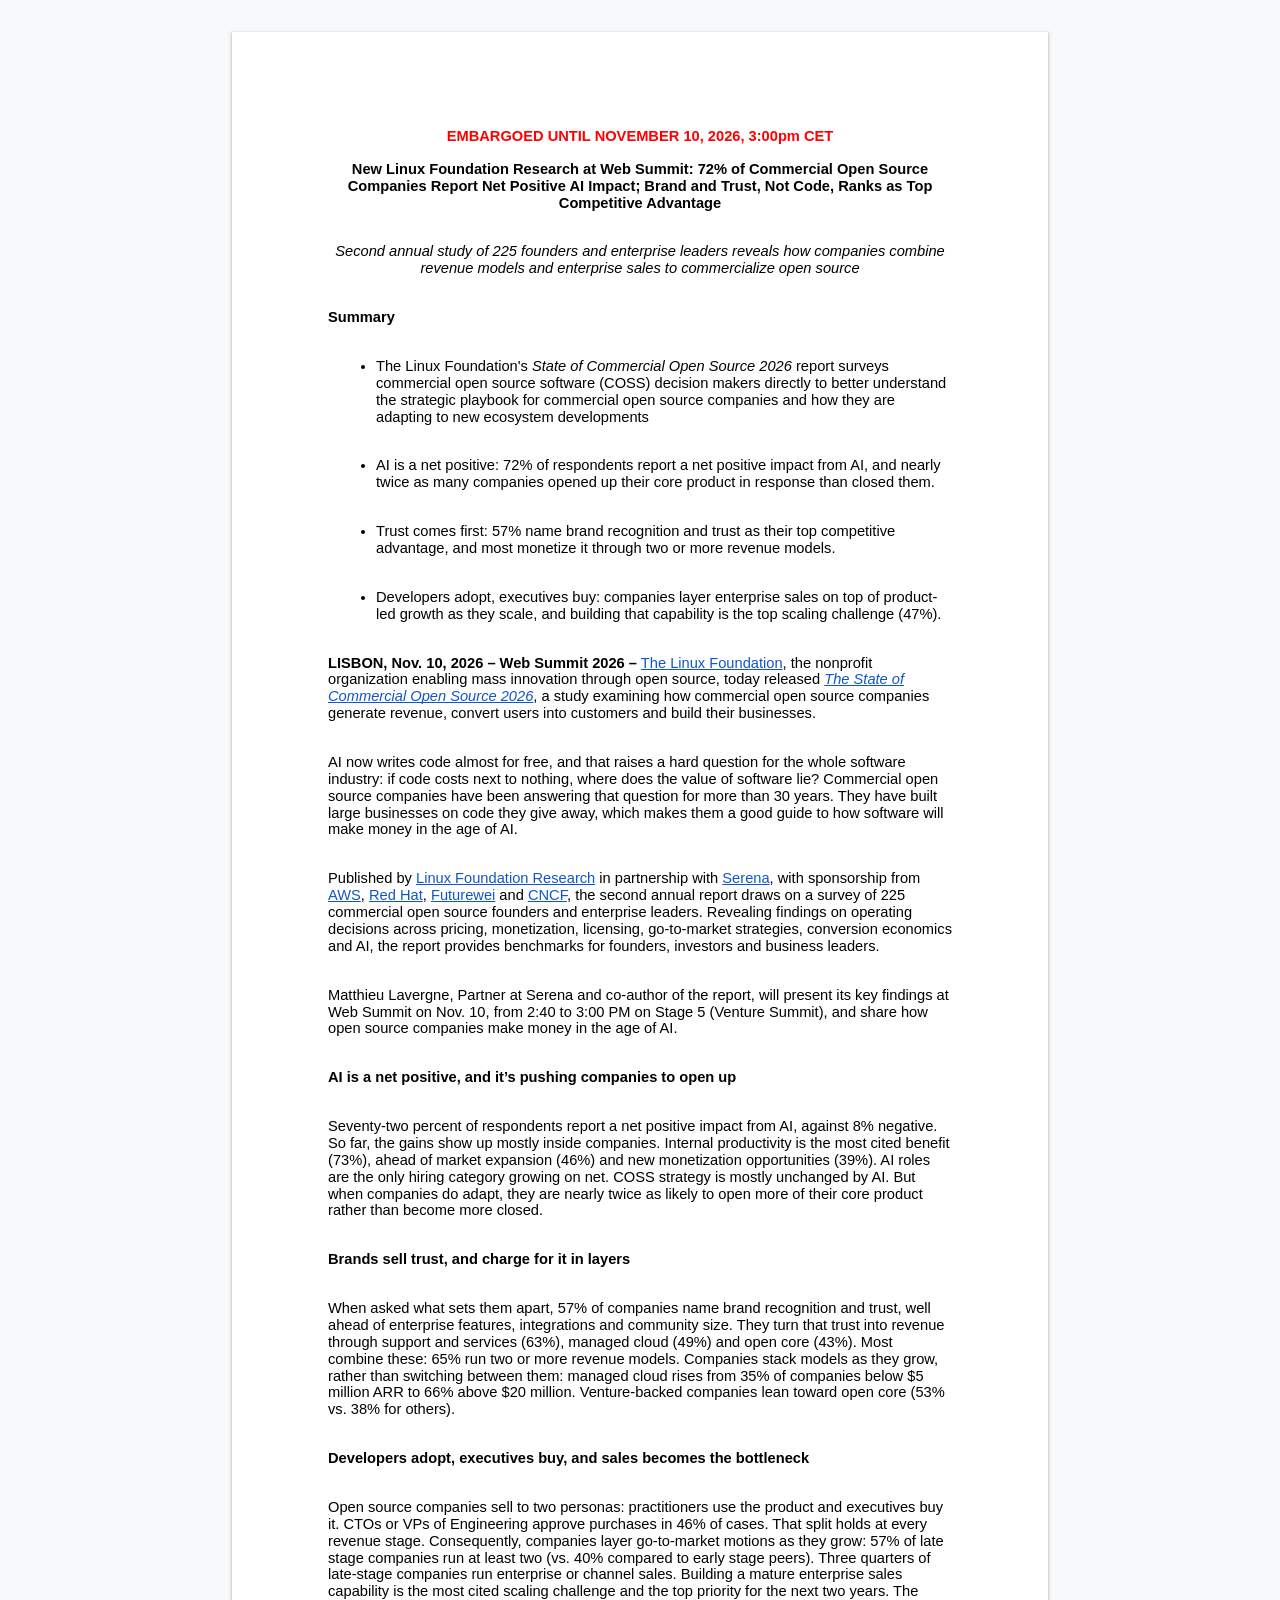
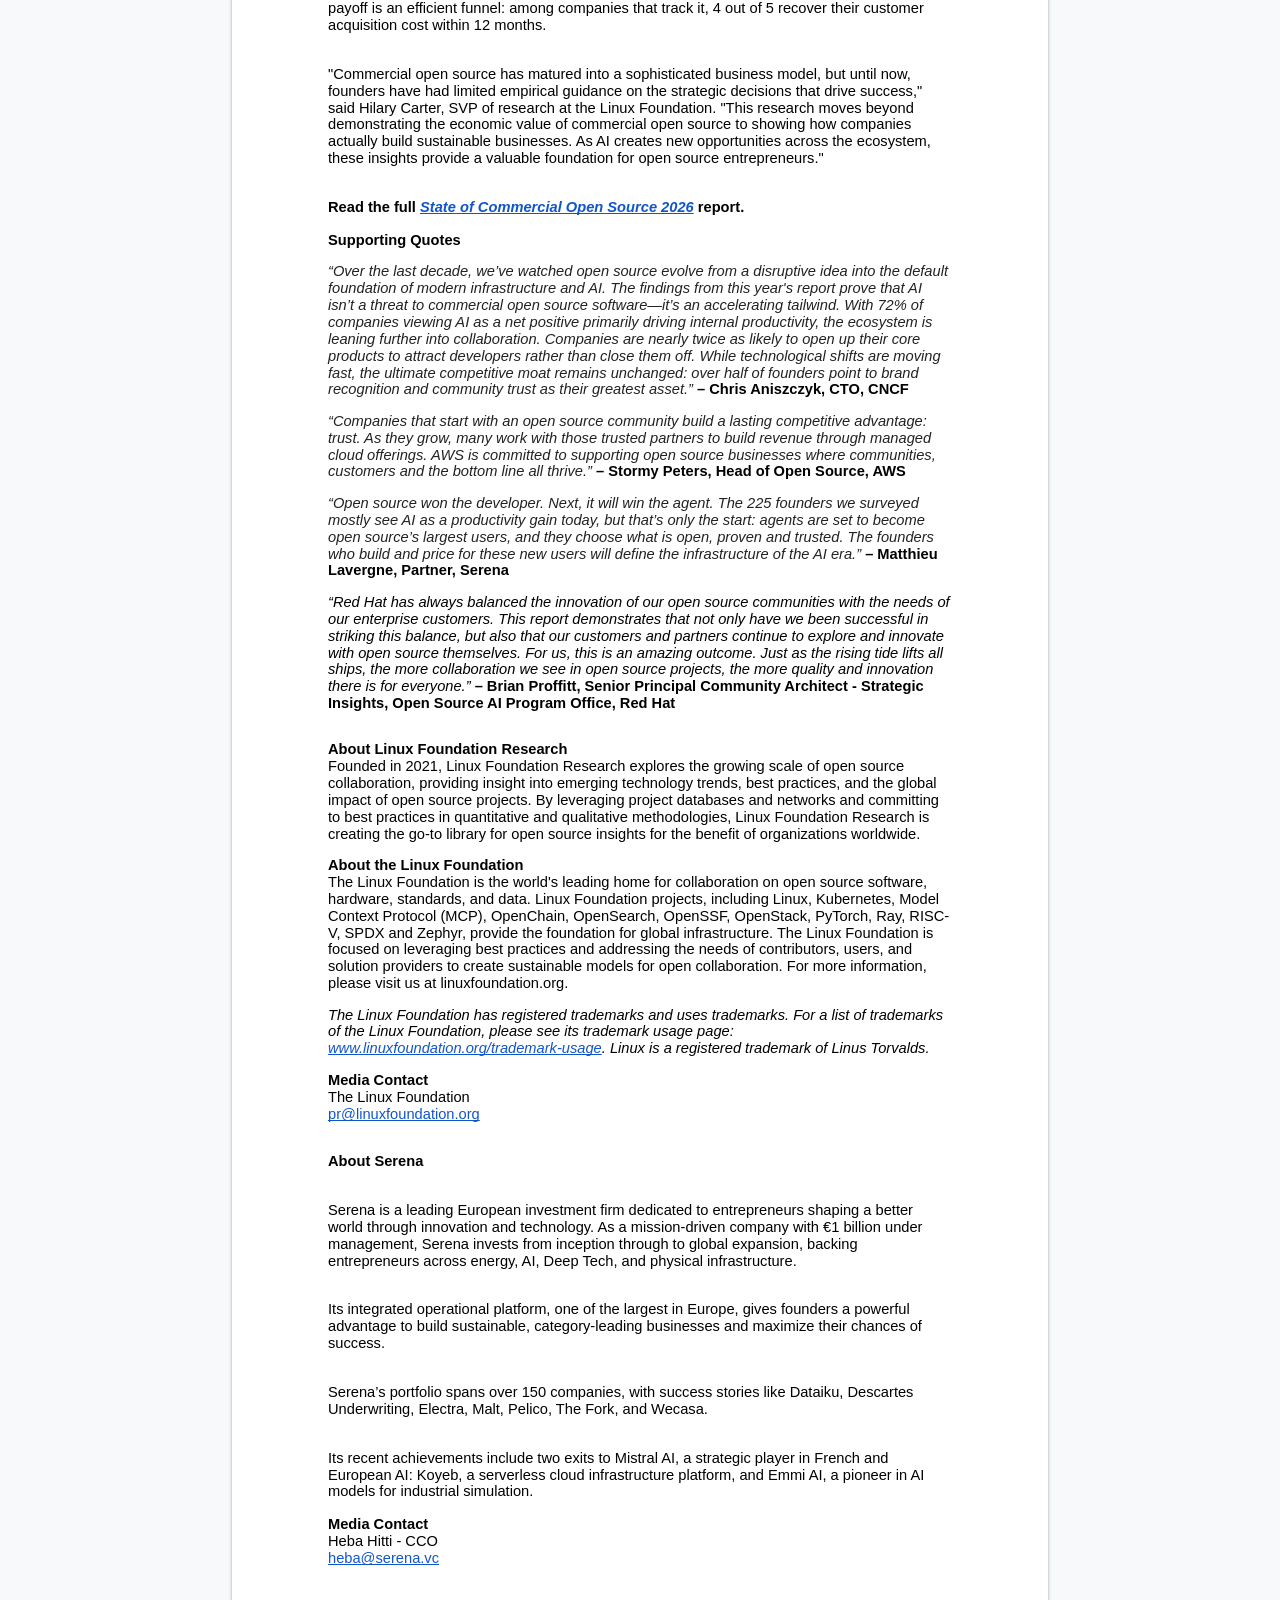
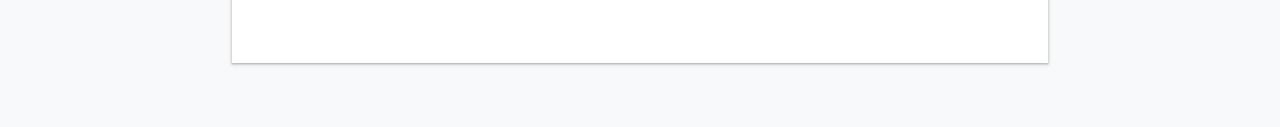
<file: press-release-state-of-coss-2026.html>
<!doctype html>
<html lang="en">
<head>
  <meta charset="utf-8" />
  <meta name="viewport" content="width=device-width, initial-scale=1" />
  <title>Press Release — The State of Commercial Open Source 2026</title>
  <!-- Unlisted page: not linked from the site, not in sitemap.xml, not indexed -->
  <meta name="robots" content="noindex, nofollow, noarchive" />
  <meta name="googlebot" content="noindex, nofollow, noarchive" />
  <meta name="referrer" content="no-referrer" />
  <style>
    :root {
      --canvas: #f8f9fa;
      --paper: #ffffff;
      --text: #000000;
      --quote: #222222;
      --link: #1155cc;
      --embargo: #ff0000;
      --shadow: 0 1px 3px 1px rgba(60,64,67,.15), 0 1px 2px rgba(60,64,67,.3);
    }
    * { box-sizing: border-box; }
    html, body { margin: 0; background: var(--canvas); }
    body {
      color: var(--text);
      font-family: Arial, Helvetica, sans-serif;
      font-size: 11pt;
      line-height: 1.15;
      padding: 32px 16px 64px;
    }
    .page {
      max-width: 816px;            /* US Letter width at 96dpi, like Google Docs */
      margin: 0 auto;
      background: var(--paper);
      box-shadow: var(--shadow);
      padding: 96px;               /* 1in margins */
    }
    p { margin: 0; padding: 12pt 0; }
    p.tight { padding: 0; }
    p.gap { padding: 0; height: 11pt; }
    .center { text-align: center; }
    .embargo { color: var(--embargo); font-weight: 700; padding-top: 0; }
    h1 { font-size: 11pt; font-weight: 700; margin: 0; padding: 0 0 12pt; text-align: center; }
    .subhead { font-style: italic; }
    h2 { font-size: 11pt; font-weight: 700; margin: 0; padding: 12pt 0; }
    h2.tight { padding: 0; }
    ul { margin: 0; padding: 0; }
    ul li { margin-left: 36pt; padding: 12pt 0 12pt 0; list-style: disc; }
    a { color: var(--link); text-decoration: underline; text-decoration-skip-ink: none; }
    b, strong { font-weight: 700; }
    .q { color: var(--quote); font-style: italic; }
    @media (max-width: 700px) {
      body { padding: 0; }
      .page { box-shadow: none; padding: 32px 16px; }
      ul li { margin-left: 20pt; }
    }
    @media print {
      body { background: #fff; padding: 0; }
      .page { box-shadow: none; padding: 0; max-width: none; }
    }
  </style>
</head>
<body>
  <main class="page">
    <p class="center embargo">EMBARGOED UNTIL NOVEMBER 10, 2026, 3:00pm CET</p>

    <h1>New Linux Foundation Research at Web Summit: 72% of Commercial Open Source Companies Report Net Positive AI Impact; Brand and Trust, Not Code, Ranks as Top Competitive Advantage</h1>

    <p class="center subhead">Second annual study of 225 founders and enterprise leaders reveals how companies combine revenue models and enterprise sales to commercialize open source</p>

    <h2>Summary</h2>
    <ul>
      <li>The Linux Foundation's <i>State of Commercial Open Source 2026</i> report surveys commercial open source software (COSS) decision makers directly to better understand the strategic playbook for commercial open source companies and how they are adapting to new ecosystem developments</li>
      <li>AI is a net positive: 72% of respondents report a net positive impact from AI, and nearly twice as many companies opened up their core product in response than closed them.</li>
      <li>Trust comes first: 57% name brand recognition and trust as their top competitive advantage, and most monetize it through two or more revenue models.</li>
      <li>Developers adopt, executives buy: companies layer enterprise sales on top of product-led growth as they scale, and building that capability is the top scaling challenge (47%).</li>
    </ul>

    <p><b>LISBON, Nov. 10, 2026 – Web Summit 2026 –</b> <a href="https://www.linuxfoundation.org/">The Linux Foundation</a>, the nonprofit organization enabling mass innovation through open source, today released <a href="https://www.linuxfoundation.org/research/2026-state-of-commercial-open-source"><i>The State of Commercial Open Source 2026</i></a>, a study examining how commercial open source companies generate revenue, convert users into customers and build their businesses.</p>

    <p>AI now writes code almost for free, and that raises a hard question for the whole software industry: if code costs next to nothing, where does the value of software lie? Commercial open source companies have been answering that question for more than 30 years. They have built large businesses on code they give away, which makes them a good guide to how software will make money in the age of AI.</p>

    <p>Published by <a href="https://www.linuxfoundation.org/research">Linux Foundation Research</a> in partnership with <a href="https://www.linkedin.com/company/serenavc/">Serena</a>, with sponsorship from <a href="https://aws.amazon.com/">AWS</a>, <a href="https://www.redhat.com/en">Red Hat</a>, <a href="https://www.futurewei.com/">Futurewei</a> and <a href="https://www.cncf.io/">CNCF</a>, the second annual report draws on a survey of 225 commercial open source founders and enterprise leaders. Revealing findings on operating decisions across pricing, monetization, licensing, go-to-market strategies, conversion economics and AI, the report provides benchmarks for founders, investors and business leaders.</p>

    <p>Matthieu Lavergne, Partner at Serena and co-author of the report, will present its key findings at Web Summit on Nov. 10, from 2:40 to 3:00 PM on Stage 5 (Venture Summit), and share how open source companies make money in the age of AI.</p>

    <h2>AI is a net positive, and it’s pushing companies to open up</h2>
    <p>Seventy-two percent of respondents report a net positive impact from AI, against 8% negative. So far, the gains show up mostly inside companies. Internal productivity is the most cited benefit (73%), ahead of market expansion (46%) and new monetization opportunities (39%). AI roles are the only hiring category growing on net. COSS strategy is mostly unchanged by AI. But when companies do adapt, they are nearly twice as likely to open more of their core product rather than become more closed.</p>

    <h2>Brands sell trust, and charge for it in layers</h2>
    <p>When asked what sets them apart, 57% of companies name brand recognition and trust, well ahead of enterprise features, integrations and community size. They turn that trust into revenue through support and services (63%), managed cloud (49%) and open core (43%). Most combine these: 65% run two or more revenue models. Companies stack models as they grow, rather than switching between them: managed cloud rises from 35% of companies below $5 million ARR to 66% above $20 million. Venture-backed companies lean toward open core (53% vs. 38% for others).</p>

    <h2>Developers adopt, executives buy, and sales becomes the bottleneck</h2>
    <p>Open source companies sell to two personas: practitioners use the product and executives buy it. CTOs or VPs of Engineering approve purchases in 46% of cases. That split holds at every revenue stage. Consequently, companies layer go-to-market motions as they grow: 57% of late stage companies run at least two (vs. 40% compared to early stage peers). Three quarters of late-stage companies run enterprise or channel sales. Building a mature enterprise sales capability is the most cited scaling challenge and the top priority for the next two years. The payoff is an efficient funnel: among companies that track it, 4 out of 5 recover their customer acquisition cost within 12 months.</p>

    <p>"Commercial open source has matured into a sophisticated business model, but until now, founders have had limited empirical guidance on the strategic decisions that drive success," said Hilary Carter, SVP of research at the Linux Foundation. "This research moves beyond demonstrating the economic value of commercial open source to showing how companies actually build sustainable businesses. As AI creates new opportunities across the ecosystem, these insights provide a valuable foundation for open source entrepreneurs."</p>

    <p><b>Read the full <a href="https://acrobat.adobe.com/id/urn:aaid:sc:US:facbf48d-df18-44ed-9a9c-b63ffa1ec286"><i>State of Commercial Open Source 2026</i></a> report.</b></p>

    <h2 class="tight">Supporting Quotes</h2>
    <p class="gap"></p>

    <p class="tight"><span class="q">“Over the last decade, we’ve watched open source evolve from a disruptive idea into the default foundation of modern infrastructure and AI. The findings from this year's report prove that AI isn’t a threat to commercial open source software—it’s an accelerating tailwind. With 72% of companies viewing AI as a net positive primarily driving internal productivity, the ecosystem is leaning further into collaboration. Companies are nearly twice as likely to open up their core products to attract developers rather than close them off. While technological shifts are moving fast, the ultimate competitive moat remains unchanged: over half of founders point to brand recognition and community trust as their greatest asset.”</span> <b>– Chris Aniszczyk, CTO, CNCF</b></p>
    <p class="gap"></p>

    <p class="tight"><span class="q">“Companies that start with an open source community build a lasting competitive advantage: trust. As they grow, many work with those trusted partners to build revenue through managed cloud offerings. AWS is committed to supporting open source businesses where communities, customers and the bottom line all thrive.”</span> <b>– Stormy Peters, Head of Open Source, AWS</b></p>
    <p class="gap"></p>

    <p class="tight"><span class="q">“Open source won the developer. Next, it will win the agent. The 225 founders we surveyed mostly see AI as a productivity gain today, but that’s only the start: agents are set to become open source’s largest users, and they choose what is open, proven and trusted. The founders who build and price for these new users will define the infrastructure of the AI era.”</span> <b>– Matthieu Lavergne, Partner, Serena</b></p>
    <p class="gap"></p>

    <p class="tight"><i>“Red Hat has always balanced the innovation of our open source communities with the needs of our enterprise customers. This report demonstrates that not only have we been successful in striking this balance, but also that our customers and partners continue to explore and innovate with open source themselves. For us, this is an amazing outcome. Just as the rising tide lifts all ships, the more collaboration we see in open source projects, the more quality and innovation there is for everyone.”</i> <b>– Brian Proffitt, Senior Principal Community Architect - Strategic Insights, Open Source AI Program Office, Red Hat</b></p>
    <p class="gap"></p>
    <p class="gap"></p>

    <h2 class="tight">About Linux Foundation Research</h2>
    <p class="tight">Founded in 2021, Linux Foundation Research explores the growing scale of open source collaboration, providing insight into emerging technology trends, best practices, and the global impact of open source projects. By leveraging project databases and networks and committing to best practices in quantitative and qualitative methodologies, Linux Foundation Research is creating the go-to library for open source insights for the benefit of organizations worldwide.</p>
    <p class="gap"></p>

    <h2 class="tight">About the Linux Foundation</h2>
    <p class="tight">The Linux Foundation is the world's leading home for collaboration on open source software, hardware, standards, and data. Linux Foundation projects, including Linux, Kubernetes, Model Context Protocol (MCP), OpenChain, OpenSearch, OpenSSF, OpenStack, PyTorch, Ray, RISC-V, SPDX and Zephyr, provide the foundation for global infrastructure. The Linux Foundation is focused on leveraging best practices and addressing the needs of contributors, users, and solution providers to create sustainable models for open collaboration. For more information, please visit us at linuxfoundation.org.</p>
    <p class="gap"></p>

    <p class="tight"><i>The Linux Foundation has registered trademarks and uses trademarks. For a list of trademarks of the Linux Foundation, please see its trademark usage page: <a href="http://www.linuxfoundation.org/trademark-usage">www.linuxfoundation.org/trademark-usage</a>. Linux is a registered trademark of Linus Torvalds.</i></p>
    <p class="gap"></p>

    <h2 class="tight">Media Contact</h2>
    <p class="tight">The Linux Foundation</p>
    <p class="tight"><a href="mailto:pr@linuxfoundation.org">pr@linuxfoundation.org</a></p>
    <p class="gap"></p>

    <h2>About Serena</h2>
    <p>Serena is a leading European investment firm dedicated to entrepreneurs shaping a better world through innovation and technology. As a mission-driven company with €1 billion under management, Serena invests from inception through to global expansion, backing entrepreneurs across energy, AI, Deep Tech, and physical infrastructure.</p>
    <p>Its integrated operational platform, one of the largest in Europe, gives founders a powerful advantage to build sustainable, category-leading businesses and maximize their chances of success.</p>
    <p>Serena’s portfolio spans over 150 companies, with success stories like Dataiku, Descartes Underwriting, Electra, Malt, Pelico, The Fork, and Wecasa.</p>
    <p>Its recent achievements include two exits to Mistral AI, a strategic player in French and European AI: Koyeb, a serverless cloud infrastructure platform, and Emmi AI, a pioneer in AI models for industrial simulation.</p>

    <h2 class="tight">Media Contact</h2>
    <p class="tight">Heba Hitti - CCO</p>
    <p class="tight"><a href="mailto:heba@serena.vc">heba@serena.vc</a></p>
  </main>
</body>
</html>
</file>
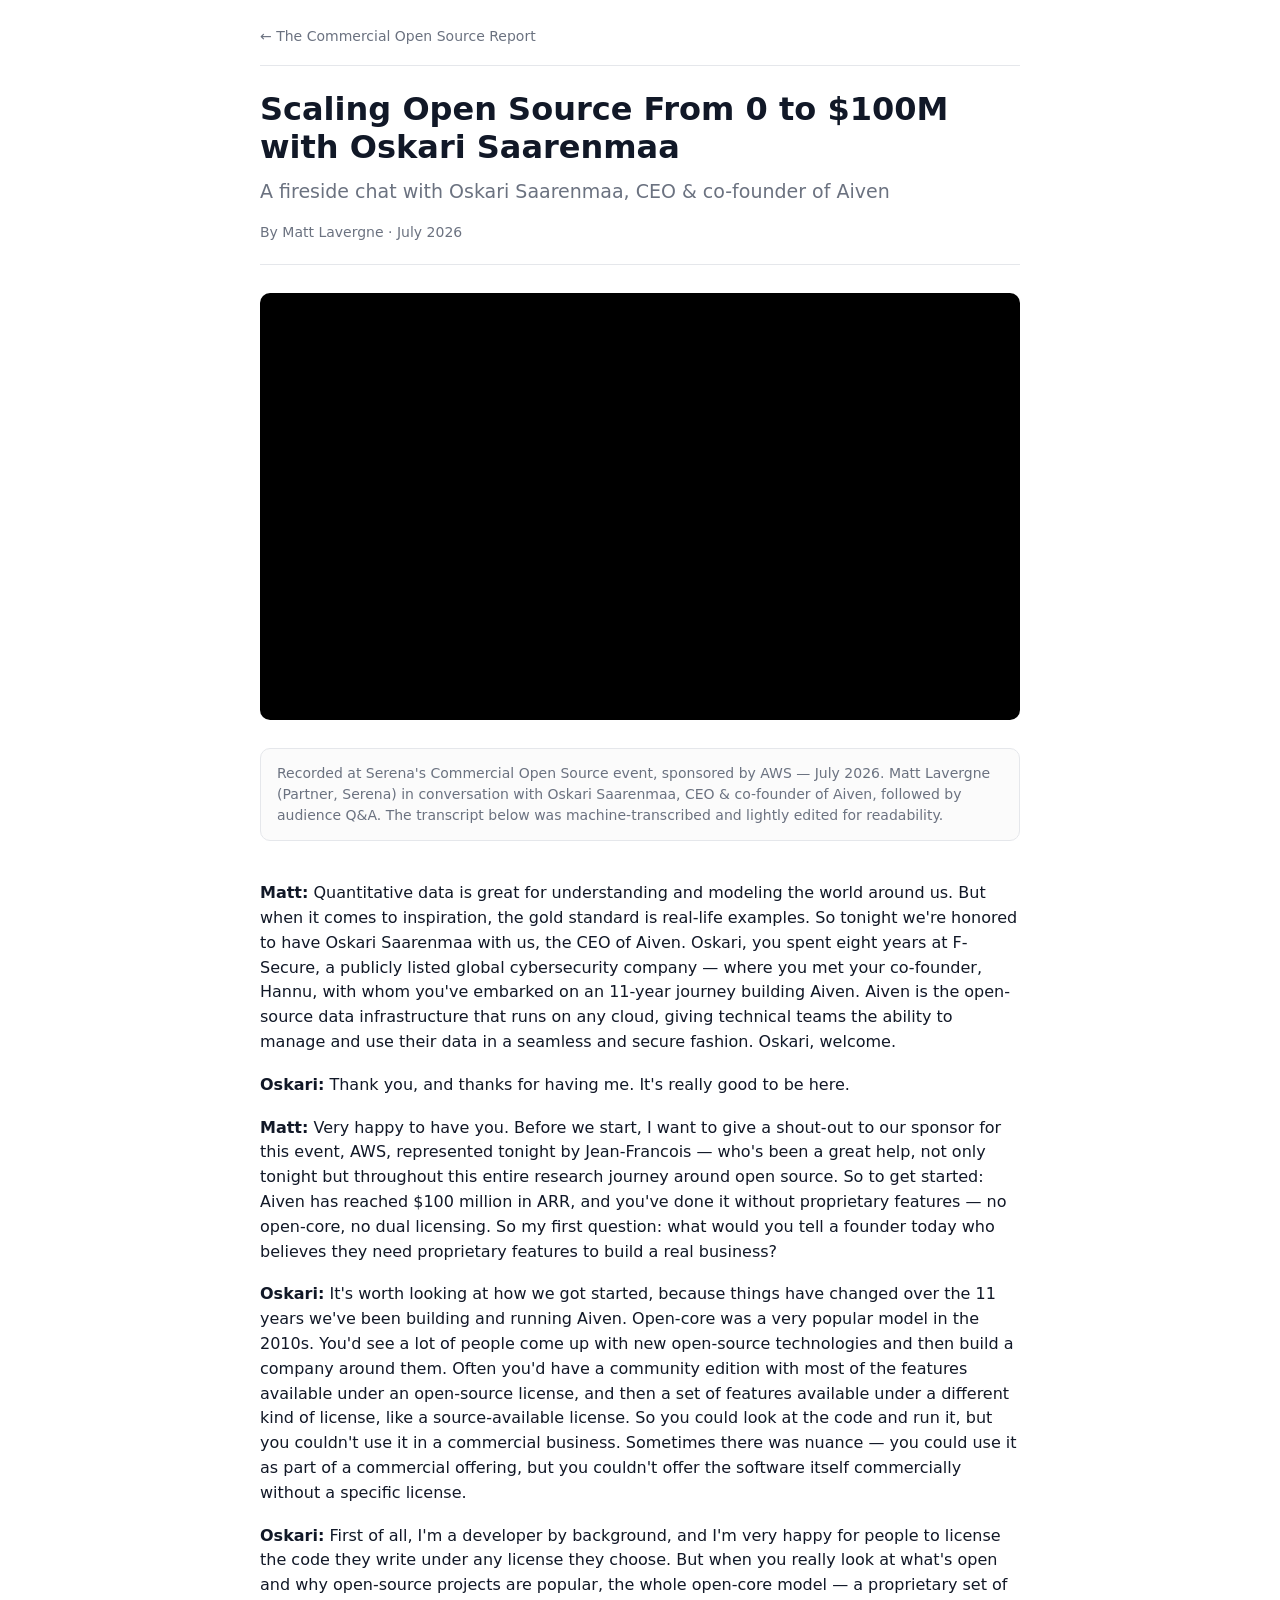
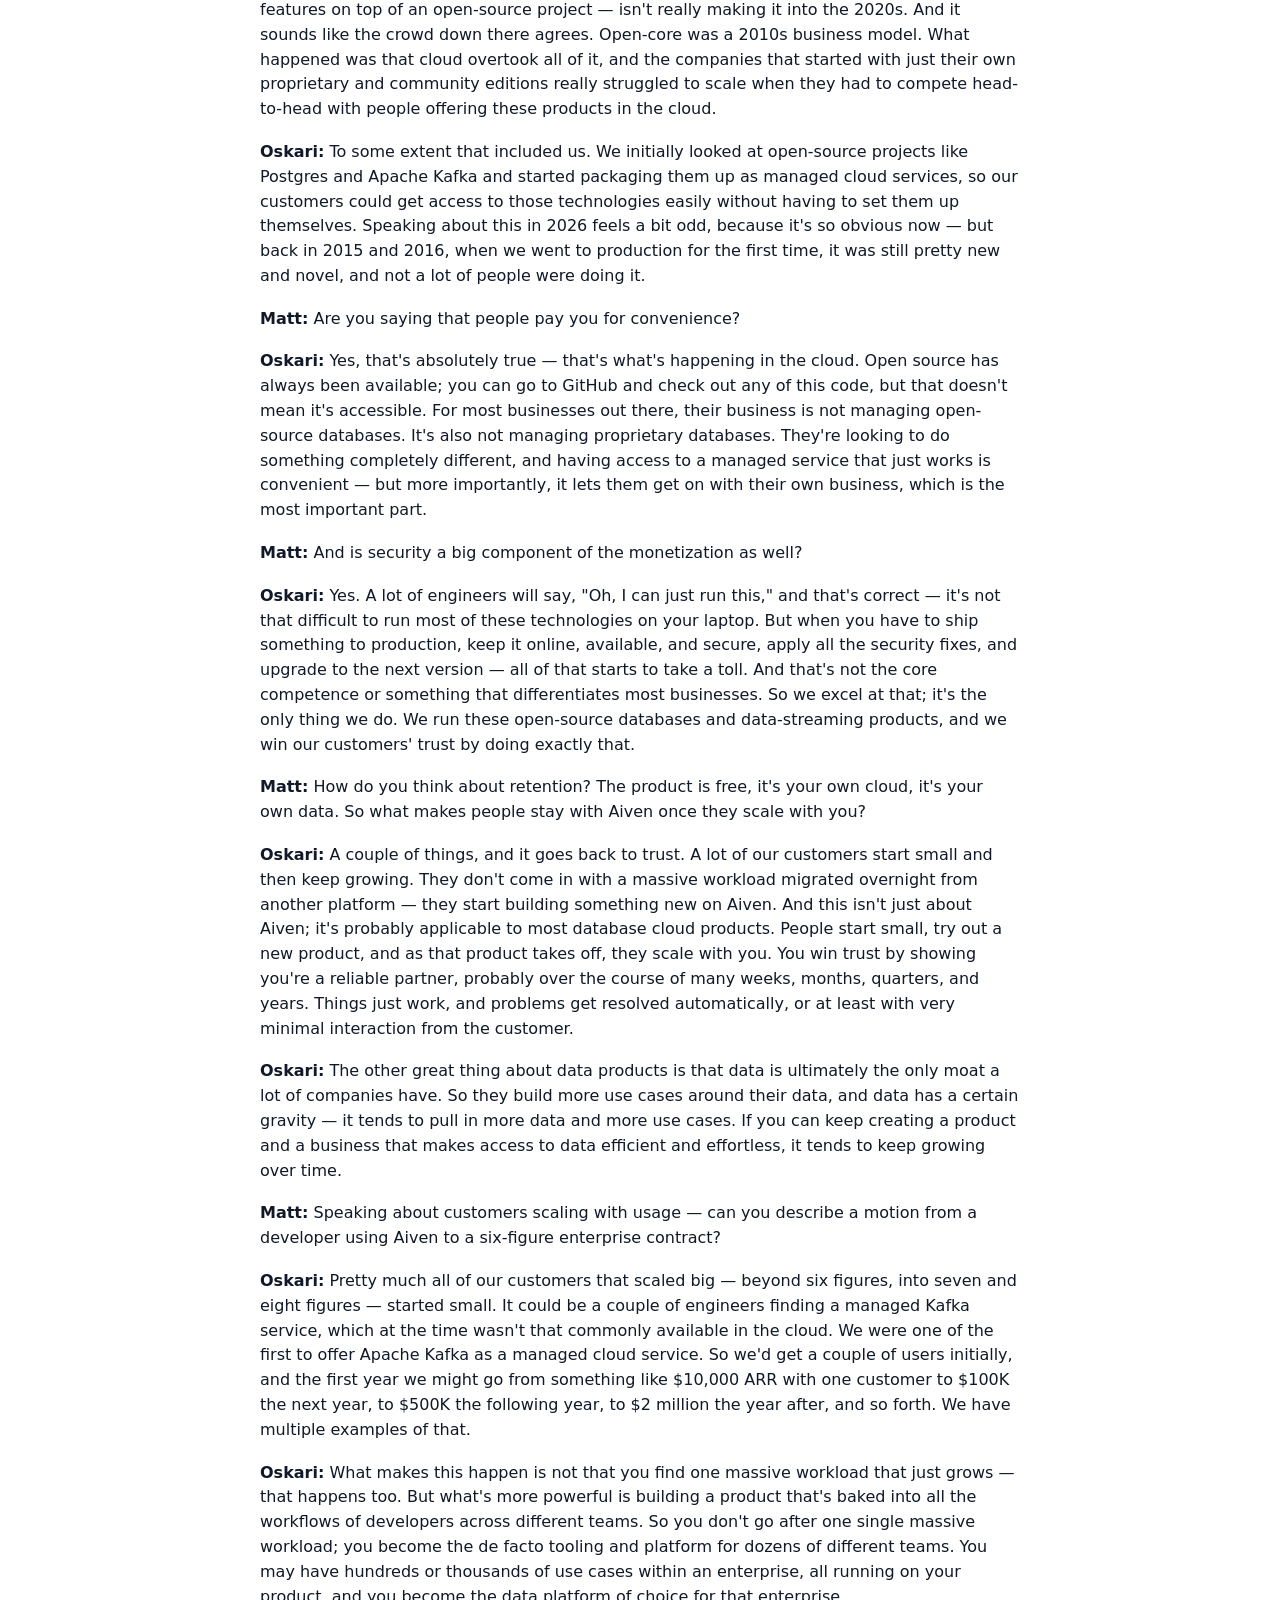
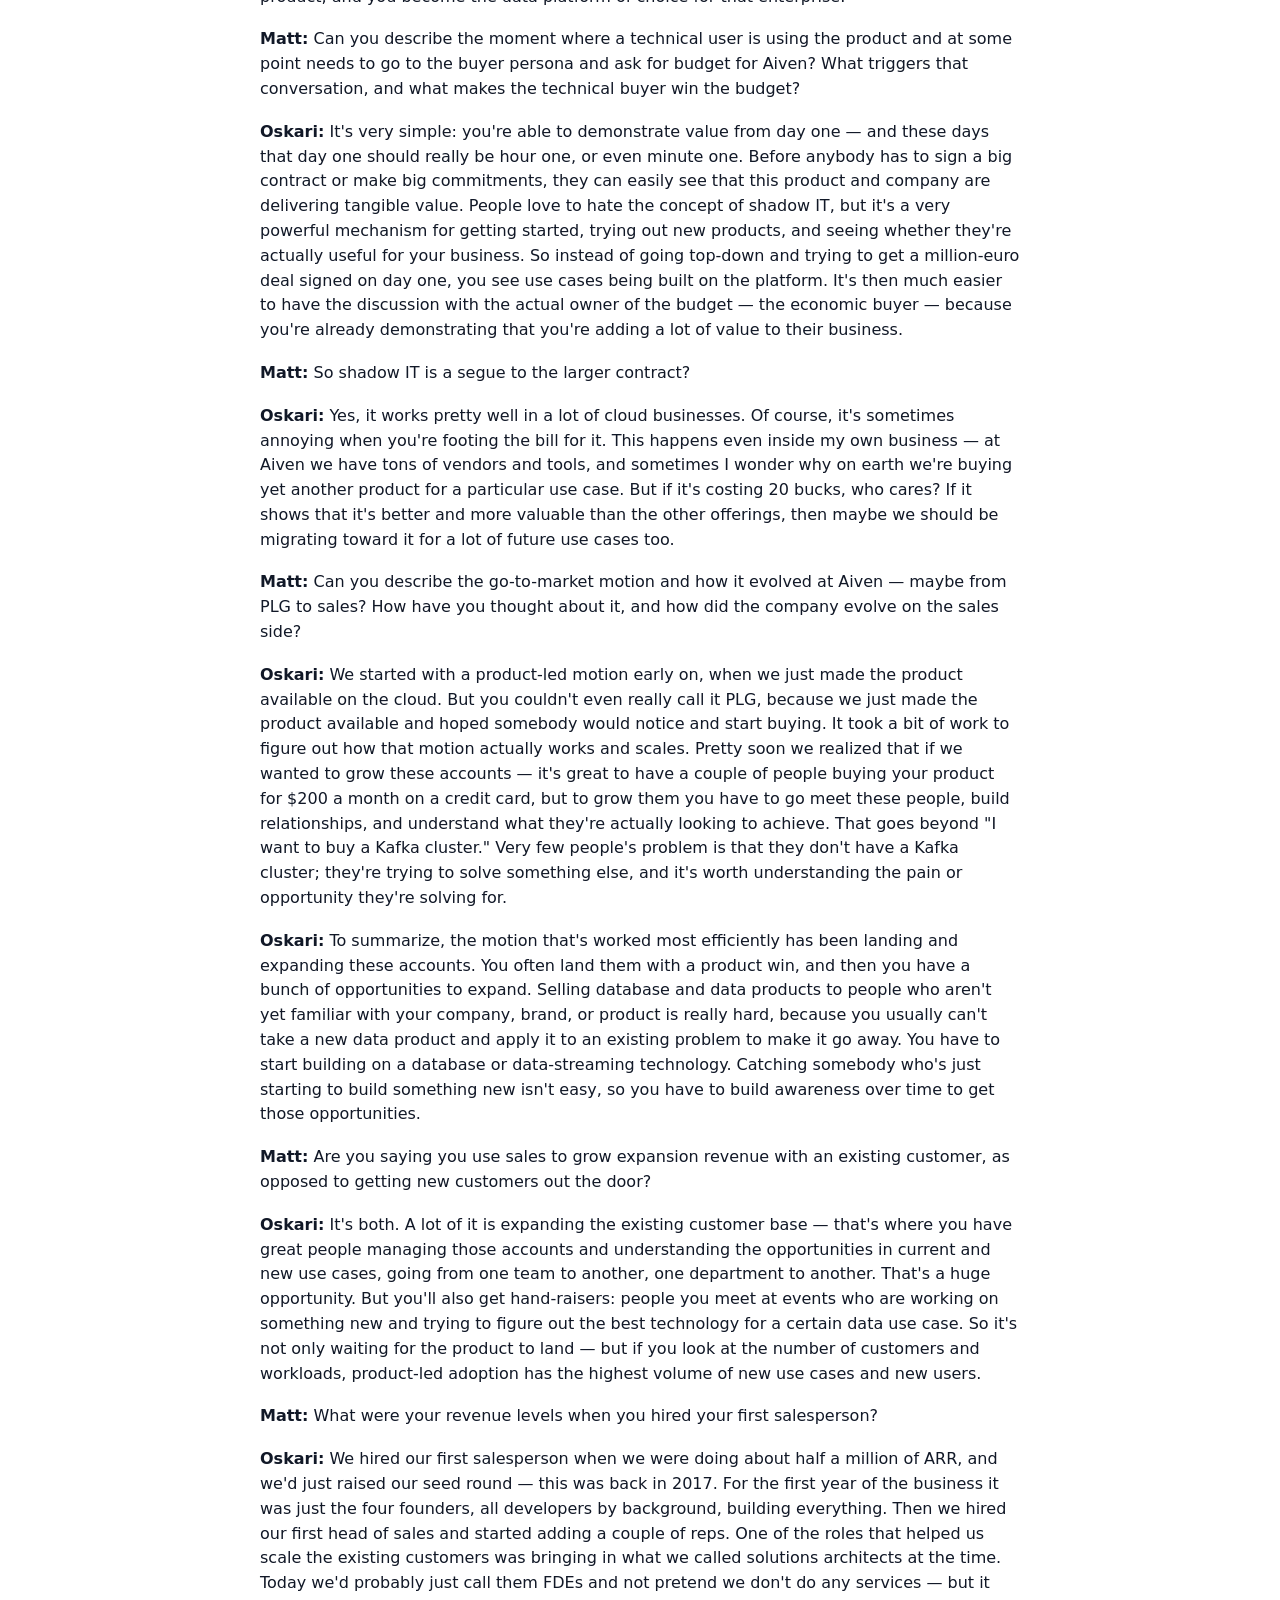
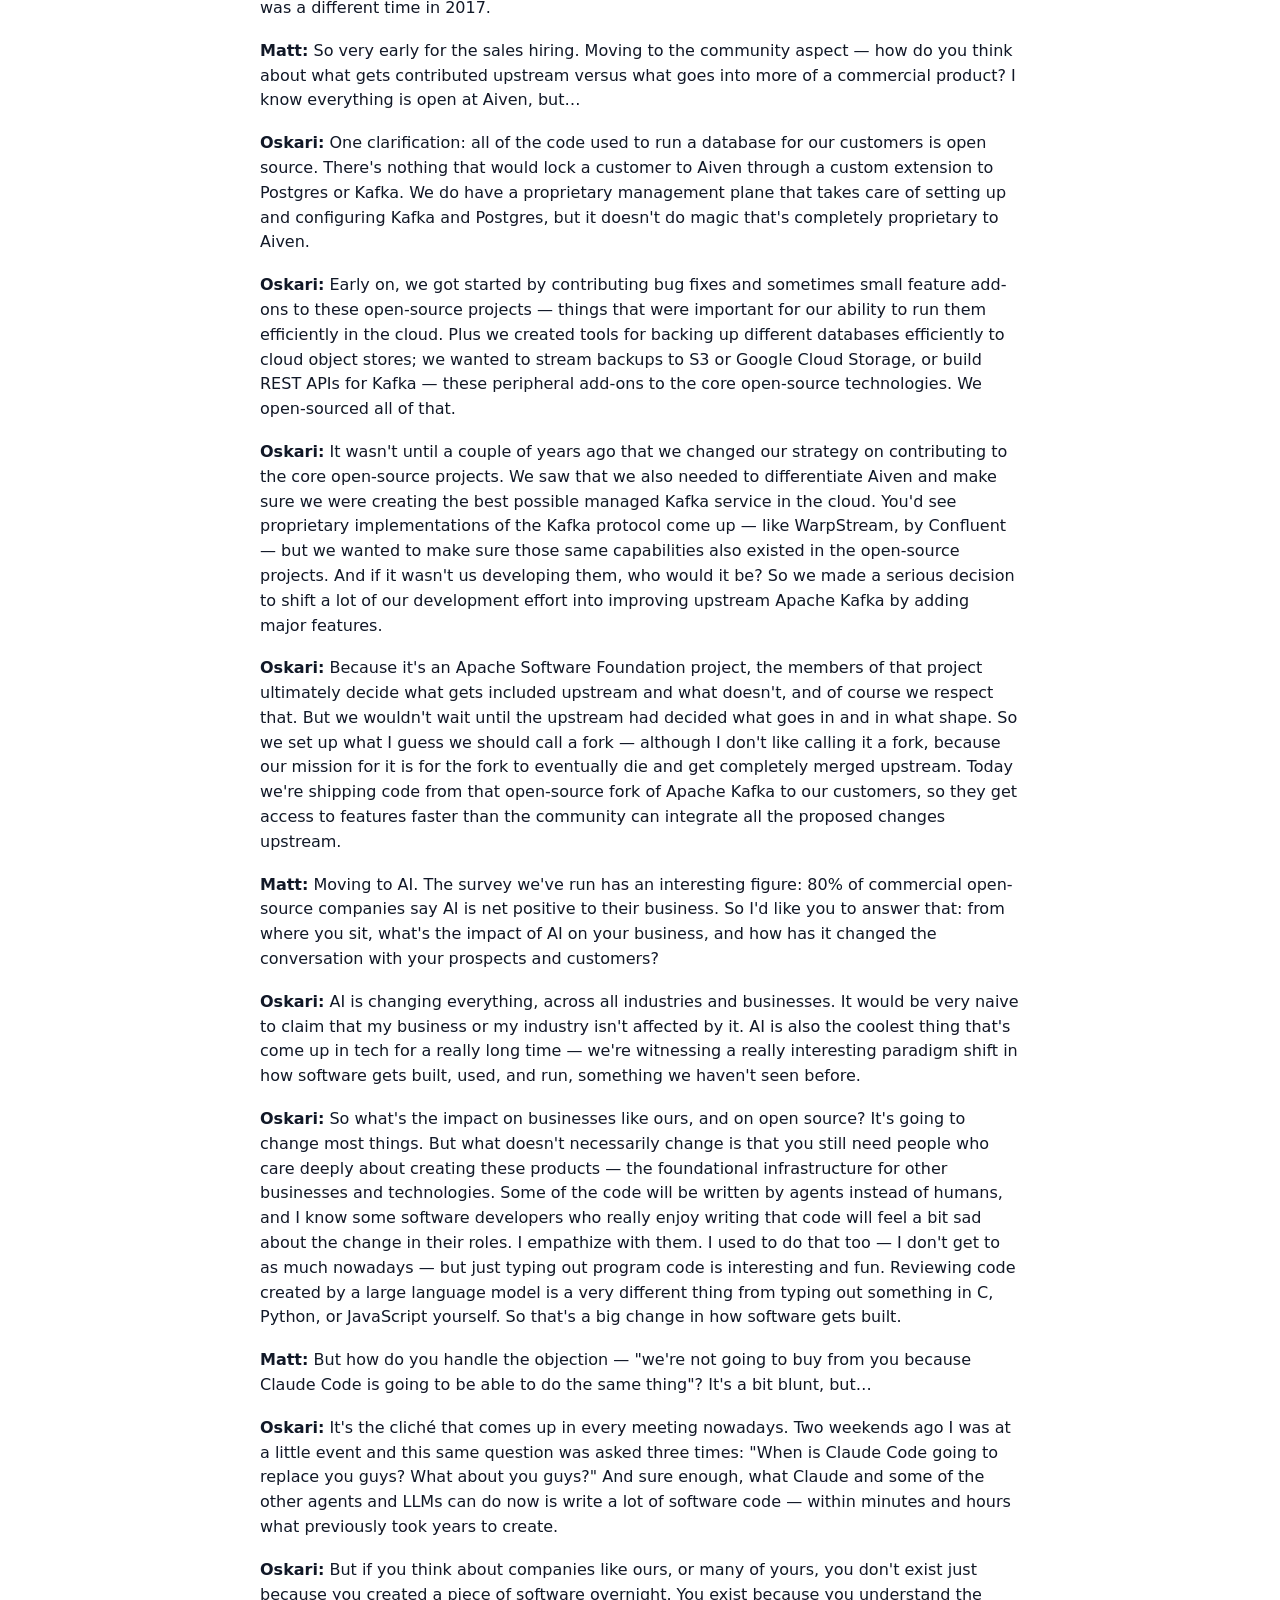
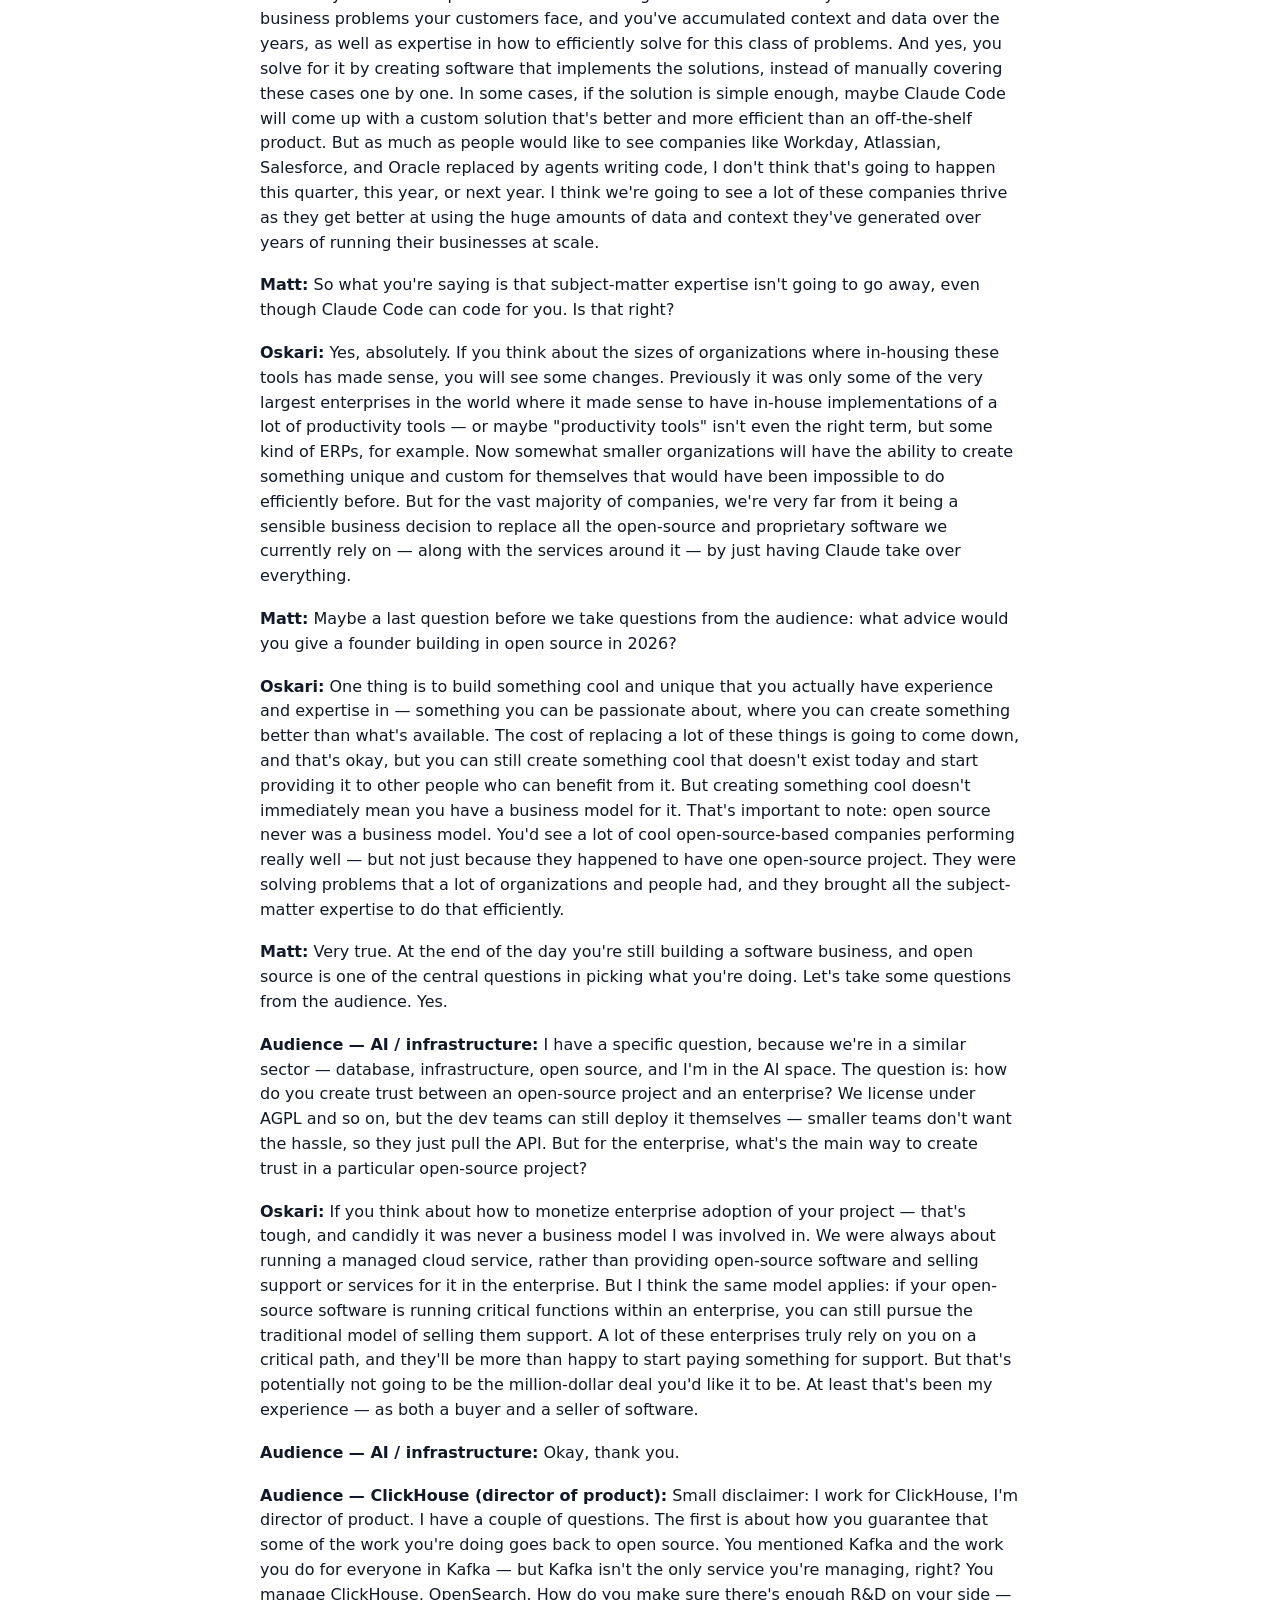
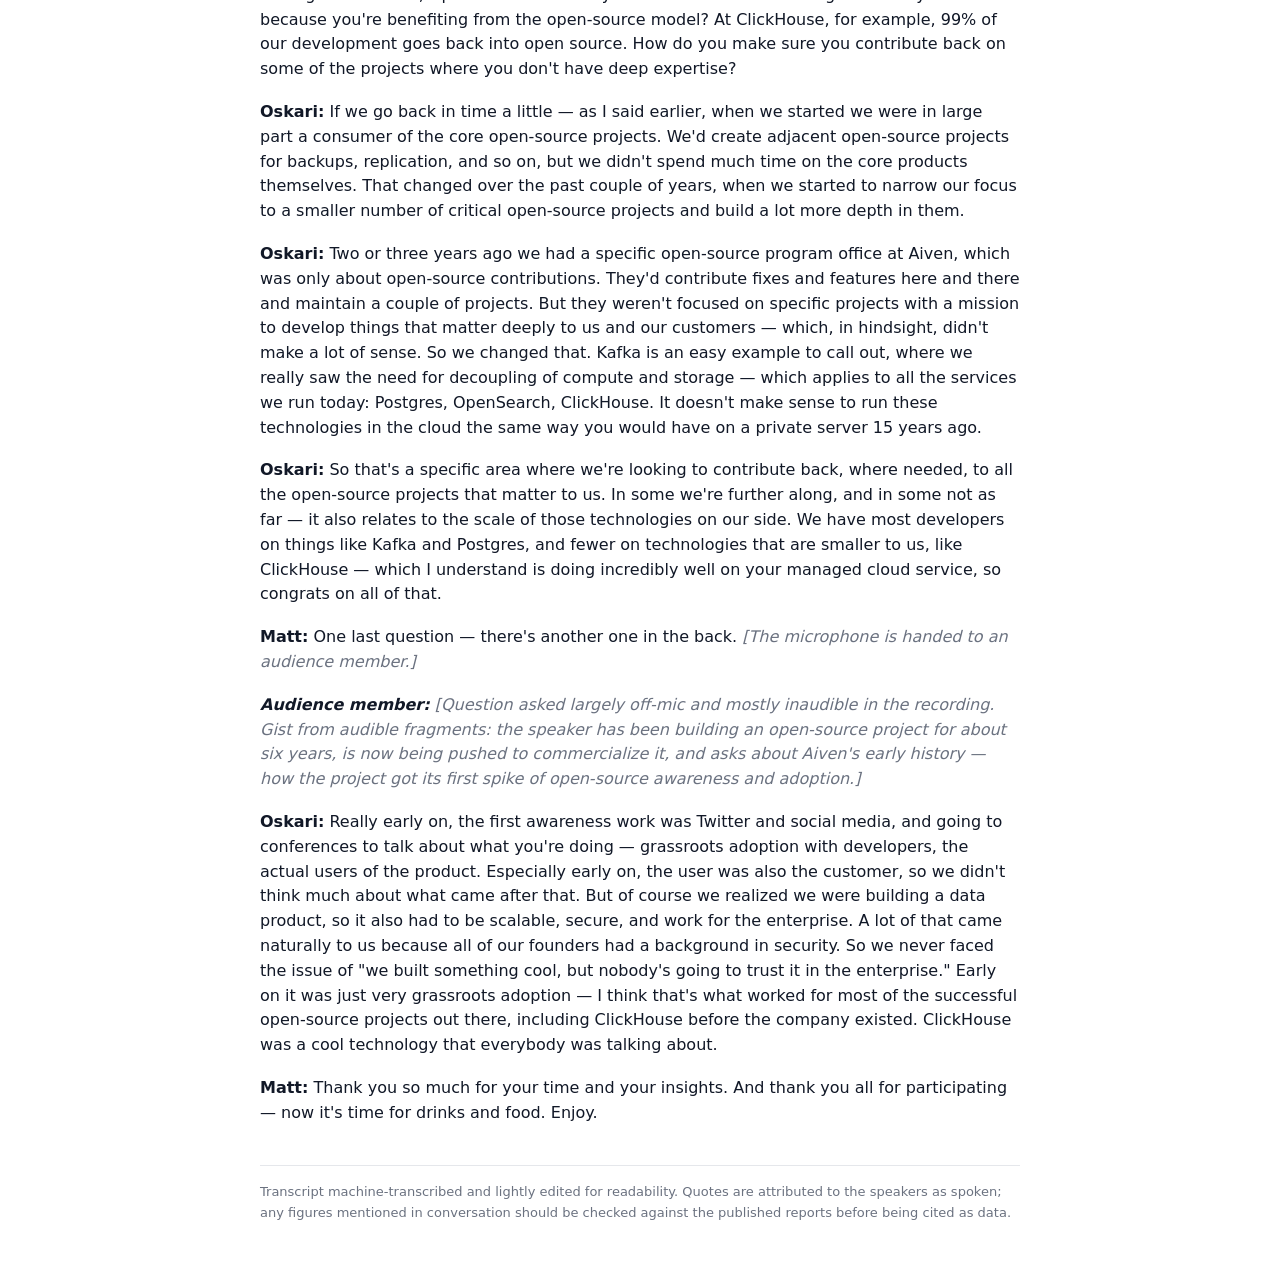
<file: scaling-open-source-0-to-100m.html>
<!doctype html>
<html lang="en">
<head>
  <meta charset="utf-8" />
  <meta name="viewport" content="width=device-width, initial-scale=1" />
  <title>Scaling Open Source From 0 to $100M with Oskari Saarenmaa — The Commercial Open Source Report</title>
  <meta name="description" content="Fireside chat with Oskari Saarenmaa (CEO & co-founder, Aiven) on scaling Aiven to $100M ARR on open source — recorded at Serena's Commercial Open Source event, July 2026." />
  <meta name="keywords" content="commercial open source, COSS, Aiven, Oskari Saarenmaa, open core, Apache Kafka, managed cloud service, open source business model, Serena Capital, Matthieu Lavergne" />
  <link rel="canonical" href="https://cossreport.com/scaling-open-source-0-to-100m.html" />
  <link rel="preconnect" href="https://www.youtube-nocookie.com" />

  <!-- Open Graph / Facebook -->
  <meta property="og:type" content="article" />
  <meta property="og:title" content="Scaling Open Source From 0 to $100M with Oskari Saarenmaa" />
  <meta property="og:description" content="Fireside chat with Oskari Saarenmaa (CEO & co-founder, Aiven) on scaling Aiven to $100M ARR on open source." />
  <meta property="og:url" content="https://cossreport.com/scaling-open-source-0-to-100m.html" />
  <meta property="og:image" content="https://img.youtube.com/vi/abjmylAtYF4/maxresdefault.jpg" />

  <!-- Twitter -->
  <meta property="twitter:card" content="summary_large_image" />
  <meta property="twitter:title" content="Scaling Open Source From 0 to $100M with Oskari Saarenmaa" />
  <meta property="twitter:description" content="Fireside chat with Oskari Saarenmaa (CEO & co-founder, Aiven) on scaling Aiven to $100M ARR on open source." />
  <meta property="twitter:image" content="https://img.youtube.com/vi/abjmylAtYF4/maxresdefault.jpg" />

  <!-- Structured Data -->
  <script type="application/ld+json">
  {
    "@context": "https://schema.org",
    "@type": "Article",
    "headline": "Scaling Open Source From 0 to $100M with Oskari Saarenmaa",
    "description": "Fireside chat with Oskari Saarenmaa (CEO & co-founder, Aiven) on scaling Aiven to $100M ARR on open source.",
    "url": "https://cossreport.com/scaling-open-source-0-to-100m.html",
    "author": {
      "@type": "Person",
      "name": "Matt Lavergne",
      "jobTitle": "Partner",
      "worksFor": {
        "@type": "Organization",
        "name": "Serena Capital"
      },
      "url": "https://github.com/Krasavchik"
    },
    "publisher": {
      "@type": "Organization",
      "name": "Serena Capital",
      "url": "https://www.serena.vc"
    },
    "datePublished": "2026-07-17",
    "inLanguage": "en",
    "video": {
      "@type": "VideoObject",
      "name": "Scaling Open Source From 0 to $100M with Oskari Saarenmaa",
      "description": "Fireside chat with Oskari Saarenmaa (CEO & co-founder, Aiven), recorded at Serena's Commercial Open Source event, July 2026.",
      "thumbnailUrl": "https://img.youtube.com/vi/abjmylAtYF4/maxresdefault.jpg",
      "uploadDate": "2026-07-17T09:00:00+02:00",
      "embedUrl": "https://www.youtube-nocookie.com/embed/abjmylAtYF4"
    }
  }
  </script>
  <style>
    :root {
      --bg: #ffffff;
      --text: #111827;
      --muted: #6b7280;
      --border: #e5e7eb;
      --link: #2563eb;
    }
    @media (prefers-color-scheme: dark) {
      :root {
        --bg: #0b0f17;
        --text: #e5e7eb;
        --muted: #9ca3af;
        --border: #1f2937;
        --link: #60a5fa;
      }
    }
    body {
      margin: 0; background: var(--bg); color: var(--text);
      font: 16px/1.55 system-ui, -apple-system, Segoe UI, Roboto, Ubuntu, Cantarell, Noto Sans, Helvetica Neue, Arial;
    }
    a { color: var(--link); text-decoration: none; }
    a:hover { text-decoration: underline; }
    .wrap { max-width: 760px; margin: 0 auto; padding: 24px; }
    header { padding-bottom: 16px; border-bottom: 1px solid var(--border); }
    .back { color: var(--muted); font-size: 14px; }
    .back:hover { color: var(--link); }

    article { margin-top: 24px; }
    article h1 { font-size: 32px; line-height: 1.2; margin: 0 0 10px; }
    article .deck { font-size: 19px; color: var(--muted); margin: 0 0 16px; }
    article .byline { color: var(--muted); font-size: 14px; padding-bottom: 20px; border-bottom: 1px solid var(--border); }
    article h2 { font-size: 24px; line-height: 1.25; margin: 40px 0 12px; }
    article p { margin: 0 0 16px; }
    article blockquote {
      margin: 24px 0; padding: 4px 0 4px 20px;
      border-left: 3px solid var(--link);
      font-size: 20px; line-height: 1.4; color: var(--text);
    }
    .lead { font-size: 18px; }

    .video-wrap { position: relative; width: 100%; padding-top: 56.25%; background: #000; border-radius: 10px; overflow: hidden; margin: 28px 0; }
    .video-wrap iframe { position: absolute; inset: 0; width: 100%; height: 100%; border: 0; }

    .context-note {
      margin: 0 0 8px; padding: 14px 16px;
      border: 1px solid var(--border); border-radius: 10px;
      background: rgba(127,127,127,0.03);
      color: var(--muted); font-size: 14px; line-height: 1.5;
    }
    .transcript { margin-top: 32px; padding-top: 8px; }
    .turn { margin: 0 0 18px; }
    .turn .speaker { font-weight: 700; color: var(--text); }
    .turn.aside { color: var(--muted); font-style: italic; }
    .stage { color: var(--muted); font-style: italic; }

    .disclaimer { margin-top: 40px; padding-top: 16px; border-top: 1px solid var(--border); color: var(--muted); font-size: 13px; }
    footer { margin-top: 28px; padding-top: 16px; border-top: 1px solid var(--border); color: var(--muted); font-size: 14px; }
  </style>

  <!-- Google tag (gtag.js) -->
  <script async src="https://www.googletagmanager.com/gtag/js?id=G-7HDH4NR8Z2"></script>
  <script>
    window.dataLayer = window.dataLayer || [];
    function gtag(){dataLayer.push(arguments);}
    gtag('js', new Date());
    gtag('config', 'G-7HDH4NR8Z2');
  </script>
</head>
<body>
  <div class="wrap">
    <header>
      <a class="back" href="./">← The Commercial Open Source Report</a>
    </header>

    <article>
      <h1>Scaling Open Source From 0 to $100M with Oskari Saarenmaa</h1>
      <p class="deck">A fireside chat with Oskari Saarenmaa, CEO &amp; co-founder of Aiven</p>
      <div class="byline">By Matt Lavergne · July 2026</div>

      <div class="video-wrap">
        <iframe
          src="https://www.youtube-nocookie.com/embed/abjmylAtYF4"
          title="Scaling Open Source From 0 to $100M with Oskari Saarenmaa"
          loading="lazy"
          allow="accelerometer; autoplay; clipboard-write; encrypted-media; gyroscope; picture-in-picture"
          allowfullscreen>
        </iframe>
      </div>

      <p class="context-note">Recorded at Serena's Commercial Open Source event, sponsored by AWS — July 2026. Matt Lavergne (Partner, Serena) in conversation with Oskari Saarenmaa, CEO &amp; co-founder of Aiven, followed by audience Q&amp;A. The transcript below was machine-transcribed and lightly edited for readability.</p>

      <div class="transcript">
        <p class="turn"><span class="speaker">Matt:</span> Quantitative data is great for understanding and modeling the world around us. But when it comes to inspiration, the gold standard is real-life examples. So tonight we're honored to have Oskari Saarenmaa with us, the CEO of Aiven. Oskari, you spent eight years at F-Secure, a publicly listed global cybersecurity company — where you met your co-founder, Hannu, with whom you've embarked on an 11-year journey building Aiven. Aiven is the open-source data infrastructure that runs on any cloud, giving technical teams the ability to manage and use their data in a seamless and secure fashion. Oskari, welcome.</p>

        <p class="turn"><span class="speaker">Oskari:</span> Thank you, and thanks for having me. It's really good to be here.</p>

        <p class="turn"><span class="speaker">Matt:</span> Very happy to have you. Before we start, I want to give a shout-out to our sponsor for this event, AWS, represented tonight by Jean-Francois — who's been a great help, not only tonight but throughout this entire research journey around open source. So to get started: Aiven has reached $100 million in ARR, and you've done it without proprietary features — no open-core, no dual licensing. So my first question: what would you tell a founder today who believes they need proprietary features to build a real business?</p>

        <p class="turn"><span class="speaker">Oskari:</span> It's worth looking at how we got started, because things have changed over the 11 years we've been building and running Aiven. Open-core was a very popular model in the 2010s. You'd see a lot of people come up with new open-source technologies and then build a company around them. Often you'd have a community edition with most of the features available under an open-source license, and then a set of features available under a different kind of license, like a source-available license. So you could look at the code and run it, but you couldn't use it in a commercial business. Sometimes there was nuance — you could use it as part of a commercial offering, but you couldn't offer the software itself commercially without a specific license.</p>

        <p class="turn"><span class="speaker">Oskari:</span> First of all, I'm a developer by background, and I'm very happy for people to license the code they write under any license they choose. But when you really look at what's open and why open-source projects are popular, the whole open-core model — a proprietary set of features on top of an open-source project — isn't really making it into the 2020s. And it sounds like the crowd down there agrees. Open-core was a 2010s business model. What happened was that cloud overtook all of it, and the companies that started with just their own proprietary and community editions really struggled to scale when they had to compete head-to-head with people offering these products in the cloud.</p>

        <p class="turn"><span class="speaker">Oskari:</span> To some extent that included us. We initially looked at open-source projects like Postgres and Apache Kafka and started packaging them up as managed cloud services, so our customers could get access to those technologies easily without having to set them up themselves. Speaking about this in 2026 feels a bit odd, because it's so obvious now — but back in 2015 and 2016, when we went to production for the first time, it was still pretty new and novel, and not a lot of people were doing it.</p>

        <p class="turn"><span class="speaker">Matt:</span> Are you saying that people pay you for convenience?</p>

        <p class="turn"><span class="speaker">Oskari:</span> Yes, that's absolutely true — that's what's happening in the cloud. Open source has always been available; you can go to GitHub and check out any of this code, but that doesn't mean it's accessible. For most businesses out there, their business is not managing open-source databases. It's also not managing proprietary databases. They're looking to do something completely different, and having access to a managed service that just works is convenient — but more importantly, it lets them get on with their own business, which is the most important part.</p>

        <p class="turn"><span class="speaker">Matt:</span> And is security a big component of the monetization as well?</p>

        <p class="turn"><span class="speaker">Oskari:</span> Yes. A lot of engineers will say, "Oh, I can just run this," and that's correct — it's not that difficult to run most of these technologies on your laptop. But when you have to ship something to production, keep it online, available, and secure, apply all the security fixes, and upgrade to the next version — all of that starts to take a toll. And that's not the core competence or something that differentiates most businesses. So we excel at that; it's the only thing we do. We run these open-source databases and data-streaming products, and we win our customers' trust by doing exactly that.</p>

        <p class="turn"><span class="speaker">Matt:</span> How do you think about retention? The product is free, it's your own cloud, it's your own data. So what makes people stay with Aiven once they scale with you?</p>

        <p class="turn"><span class="speaker">Oskari:</span> A couple of things, and it goes back to trust. A lot of our customers start small and then keep growing. They don't come in with a massive workload migrated overnight from another platform — they start building something new on Aiven. And this isn't just about Aiven; it's probably applicable to most database cloud products. People start small, try out a new product, and as that product takes off, they scale with you. You win trust by showing you're a reliable partner, probably over the course of many weeks, months, quarters, and years. Things just work, and problems get resolved automatically, or at least with very minimal interaction from the customer.</p>

        <p class="turn"><span class="speaker">Oskari:</span> The other great thing about data products is that data is ultimately the only moat a lot of companies have. So they build more use cases around their data, and data has a certain gravity — it tends to pull in more data and more use cases. If you can keep creating a product and a business that makes access to data efficient and effortless, it tends to keep growing over time.</p>

        <p class="turn"><span class="speaker">Matt:</span> Speaking about customers scaling with usage — can you describe a motion from a developer using Aiven to a six-figure enterprise contract?</p>

        <p class="turn"><span class="speaker">Oskari:</span> Pretty much all of our customers that scaled big — beyond six figures, into seven and eight figures — started small. It could be a couple of engineers finding a managed Kafka service, which at the time wasn't that commonly available in the cloud. We were one of the first to offer Apache Kafka as a managed cloud service. So we'd get a couple of users initially, and the first year we might go from something like $10,000 ARR with one customer to $100K the next year, to $500K the following year, to $2 million the year after, and so forth. We have multiple examples of that.</p>

        <p class="turn"><span class="speaker">Oskari:</span> What makes this happen is not that you find one massive workload that just grows — that happens too. But what's more powerful is building a product that's baked into all the workflows of developers across different teams. So you don't go after one single massive workload; you become the de facto tooling and platform for dozens of different teams. You may have hundreds or thousands of use cases within an enterprise, all running on your product, and you become the data platform of choice for that enterprise.</p>

        <p class="turn"><span class="speaker">Matt:</span> Can you describe the moment where a technical user is using the product and at some point needs to go to the buyer persona and ask for budget for Aiven? What triggers that conversation, and what makes the technical buyer win the budget?</p>

        <p class="turn"><span class="speaker">Oskari:</span> It's very simple: you're able to demonstrate value from day one — and these days that day one should really be hour one, or even minute one. Before anybody has to sign a big contract or make big commitments, they can easily see that this product and company are delivering tangible value. People love to hate the concept of shadow IT, but it's a very powerful mechanism for getting started, trying out new products, and seeing whether they're actually useful for your business. So instead of going top-down and trying to get a million-euro deal signed on day one, you see use cases being built on the platform. It's then much easier to have the discussion with the actual owner of the budget — the economic buyer — because you're already demonstrating that you're adding a lot of value to their business.</p>

        <p class="turn"><span class="speaker">Matt:</span> So shadow IT is a segue to the larger contract?</p>

        <p class="turn"><span class="speaker">Oskari:</span> Yes, it works pretty well in a lot of cloud businesses. Of course, it's sometimes annoying when you're footing the bill for it. This happens even inside my own business — at Aiven we have tons of vendors and tools, and sometimes I wonder why on earth we're buying yet another product for a particular use case. But if it's costing 20 bucks, who cares? If it shows that it's better and more valuable than the other offerings, then maybe we should be migrating toward it for a lot of future use cases too.</p>

        <p class="turn"><span class="speaker">Matt:</span> Can you describe the go-to-market motion and how it evolved at Aiven — maybe from PLG to sales? How have you thought about it, and how did the company evolve on the sales side?</p>

        <p class="turn"><span class="speaker">Oskari:</span> We started with a product-led motion early on, when we just made the product available on the cloud. But you couldn't even really call it PLG, because we just made the product available and hoped somebody would notice and start buying. It took a bit of work to figure out how that motion actually works and scales. Pretty soon we realized that if we wanted to grow these accounts — it's great to have a couple of people buying your product for $200 a month on a credit card, but to grow them you have to go meet these people, build relationships, and understand what they're actually looking to achieve. That goes beyond "I want to buy a Kafka cluster." Very few people's problem is that they don't have a Kafka cluster; they're trying to solve something else, and it's worth understanding the pain or opportunity they're solving for.</p>

        <p class="turn"><span class="speaker">Oskari:</span> To summarize, the motion that's worked most efficiently has been landing and expanding these accounts. You often land them with a product win, and then you have a bunch of opportunities to expand. Selling database and data products to people who aren't yet familiar with your company, brand, or product is really hard, because you usually can't take a new data product and apply it to an existing problem to make it go away. You have to start building on a database or data-streaming technology. Catching somebody who's just starting to build something new isn't easy, so you have to build awareness over time to get those opportunities.</p>

        <p class="turn"><span class="speaker">Matt:</span> Are you saying you use sales to grow expansion revenue with an existing customer, as opposed to getting new customers out the door?</p>

        <p class="turn"><span class="speaker">Oskari:</span> It's both. A lot of it is expanding the existing customer base — that's where you have great people managing those accounts and understanding the opportunities in current and new use cases, going from one team to another, one department to another. That's a huge opportunity. But you'll also get hand-raisers: people you meet at events who are working on something new and trying to figure out the best technology for a certain data use case. So it's not only waiting for the product to land — but if you look at the number of customers and workloads, product-led adoption has the highest volume of new use cases and new users.</p>

        <p class="turn"><span class="speaker">Matt:</span> What were your revenue levels when you hired your first salesperson?</p>

        <p class="turn"><span class="speaker">Oskari:</span> We hired our first salesperson when we were doing about half a million of ARR, and we'd just raised our seed round — this was back in 2017. For the first year of the business it was just the four founders, all developers by background, building everything. Then we hired our first head of sales and started adding a couple of reps. One of the roles that helped us scale the existing customers was bringing in what we called solutions architects at the time. Today we'd probably just call them FDEs and not pretend we don't do any services — but it was a different time in 2017.</p>

        <p class="turn"><span class="speaker">Matt:</span> So very early for the sales hiring. Moving to the community aspect — how do you think about what gets contributed upstream versus what goes into more of a commercial product? I know everything is open at Aiven, but…</p>

        <p class="turn"><span class="speaker">Oskari:</span> One clarification: all of the code used to run a database for our customers is open source. There's nothing that would lock a customer to Aiven through a custom extension to Postgres or Kafka. We do have a proprietary management plane that takes care of setting up and configuring Kafka and Postgres, but it doesn't do magic that's completely proprietary to Aiven.</p>

        <p class="turn"><span class="speaker">Oskari:</span> Early on, we got started by contributing bug fixes and sometimes small feature add-ons to these open-source projects — things that were important for our ability to run them efficiently in the cloud. Plus we created tools for backing up different databases efficiently to cloud object stores; we wanted to stream backups to S3 or Google Cloud Storage, or build REST APIs for Kafka — these peripheral add-ons to the core open-source technologies. We open-sourced all of that.</p>

        <p class="turn"><span class="speaker">Oskari:</span> It wasn't until a couple of years ago that we changed our strategy on contributing to the core open-source projects. We saw that we also needed to differentiate Aiven and make sure we were creating the best possible managed Kafka service in the cloud. You'd see proprietary implementations of the Kafka protocol come up — like WarpStream, by Confluent — but we wanted to make sure those same capabilities also existed in the open-source projects. And if it wasn't us developing them, who would it be? So we made a serious decision to shift a lot of our development effort into improving upstream Apache Kafka by adding major features.</p>

        <p class="turn"><span class="speaker">Oskari:</span> Because it's an Apache Software Foundation project, the members of that project ultimately decide what gets included upstream and what doesn't, and of course we respect that. But we wouldn't wait until the upstream had decided what goes in and in what shape. So we set up what I guess we should call a fork — although I don't like calling it a fork, because our mission for it is for the fork to eventually die and get completely merged upstream. Today we're shipping code from that open-source fork of Apache Kafka to our customers, so they get access to features faster than the community can integrate all the proposed changes upstream.</p>

        <p class="turn"><span class="speaker">Matt:</span> Moving to AI. The survey we've run has an interesting figure: 80% of commercial open-source companies say AI is net positive to their business. So I'd like you to answer that: from where you sit, what's the impact of AI on your business, and how has it changed the conversation with your prospects and customers?</p>

        <p class="turn"><span class="speaker">Oskari:</span> AI is changing everything, across all industries and businesses. It would be very naive to claim that my business or my industry isn't affected by it. AI is also the coolest thing that's come up in tech for a really long time — we're witnessing a really interesting paradigm shift in how software gets built, used, and run, something we haven't seen before.</p>

        <p class="turn"><span class="speaker">Oskari:</span> So what's the impact on businesses like ours, and on open source? It's going to change most things. But what doesn't necessarily change is that you still need people who care deeply about creating these products — the foundational infrastructure for other businesses and technologies. Some of the code will be written by agents instead of humans, and I know some software developers who really enjoy writing that code will feel a bit sad about the change in their roles. I empathize with them. I used to do that too — I don't get to as much nowadays — but just typing out program code is interesting and fun. Reviewing code created by a large language model is a very different thing from typing out something in C, Python, or JavaScript yourself. So that's a big change in how software gets built.</p>

        <p class="turn"><span class="speaker">Matt:</span> But how do you handle the objection — "we're not going to buy from you because Claude Code is going to be able to do the same thing"? It's a bit blunt, but…</p>

        <p class="turn"><span class="speaker">Oskari:</span> It's the cliché that comes up in every meeting nowadays. Two weekends ago I was at a little event and this same question was asked three times: "When is Claude Code going to replace you guys? What about you guys?" And sure enough, what Claude and some of the other agents and LLMs can do now is write a lot of software code — within minutes and hours what previously took years to create.</p>

        <p class="turn"><span class="speaker">Oskari:</span> But if you think about companies like ours, or many of yours, you don't exist just because you created a piece of software overnight. You exist because you understand the business problems your customers face, and you've accumulated context and data over the years, as well as expertise in how to efficiently solve for this class of problems. And yes, you solve for it by creating software that implements the solutions, instead of manually covering these cases one by one. In some cases, if the solution is simple enough, maybe Claude Code will come up with a custom solution that's better and more efficient than an off-the-shelf product. But as much as people would like to see companies like Workday, Atlassian, Salesforce, and Oracle replaced by agents writing code, I don't think that's going to happen this quarter, this year, or next year. I think we're going to see a lot of these companies thrive as they get better at using the huge amounts of data and context they've generated over years of running their businesses at scale.</p>

        <p class="turn"><span class="speaker">Matt:</span> So what you're saying is that subject-matter expertise isn't going to go away, even though Claude Code can code for you. Is that right?</p>

        <p class="turn"><span class="speaker">Oskari:</span> Yes, absolutely. If you think about the sizes of organizations where in-housing these tools has made sense, you will see some changes. Previously it was only some of the very largest enterprises in the world where it made sense to have in-house implementations of a lot of productivity tools — or maybe "productivity tools" isn't even the right term, but some kind of ERPs, for example. Now somewhat smaller organizations will have the ability to create something unique and custom for themselves that would have been impossible to do efficiently before. But for the vast majority of companies, we're very far from it being a sensible business decision to replace all the open-source and proprietary software we currently rely on — along with the services around it — by just having Claude take over everything.</p>

        <p class="turn"><span class="speaker">Matt:</span> Maybe a last question before we take questions from the audience: what advice would you give a founder building in open source in 2026?</p>

        <p class="turn"><span class="speaker">Oskari:</span> One thing is to build something cool and unique that you actually have experience and expertise in — something you can be passionate about, where you can create something better than what's available. The cost of replacing a lot of these things is going to come down, and that's okay, but you can still create something cool that doesn't exist today and start providing it to other people who can benefit from it. But creating something cool doesn't immediately mean you have a business model for it. That's important to note: open source never was a business model. You'd see a lot of cool open-source-based companies performing really well — but not just because they happened to have one open-source project. They were solving problems that a lot of organizations and people had, and they brought all the subject-matter expertise to do that efficiently.</p>

        <p class="turn"><span class="speaker">Matt:</span> Very true. At the end of the day you're still building a software business, and open source is one of the central questions in picking what you're doing. Let's take some questions from the audience. Yes.</p>

        <p class="turn"><span class="speaker">Audience — AI / infrastructure:</span> I have a specific question, because we're in a similar sector — database, infrastructure, open source, and I'm in the AI space. The question is: how do you create trust between an open-source project and an enterprise? We license under AGPL and so on, but the dev teams can still deploy it themselves — smaller teams don't want the hassle, so they just pull the API. But for the enterprise, what's the main way to create trust in a particular open-source project?</p>

        <p class="turn"><span class="speaker">Oskari:</span> If you think about how to monetize enterprise adoption of your project — that's tough, and candidly it was never a business model I was involved in. We were always about running a managed cloud service, rather than providing open-source software and selling support or services for it in the enterprise. But I think the same model applies: if your open-source software is running critical functions within an enterprise, you can still pursue the traditional model of selling them support. A lot of these enterprises truly rely on you on a critical path, and they'll be more than happy to start paying something for support. But that's potentially not going to be the million-dollar deal you'd like it to be. At least that's been my experience — as both a buyer and a seller of software.</p>

        <p class="turn"><span class="speaker">Audience — AI / infrastructure:</span> Okay, thank you.</p>

        <p class="turn"><span class="speaker">Audience — ClickHouse (director of product):</span> Small disclaimer: I work for ClickHouse, I'm director of product. I have a couple of questions. The first is about how you guarantee that some of the work you're doing goes back to open source. You mentioned Kafka and the work you do for everyone in Kafka — but Kafka isn't the only service you're managing, right? You manage ClickHouse, OpenSearch. How do you make sure there's enough R&D on your side — because you're benefiting from the open-source model? At ClickHouse, for example, 99% of our development goes back into open source. How do you make sure you contribute back on some of the projects where you don't have deep expertise?</p>

        <p class="turn"><span class="speaker">Oskari:</span> If we go back in time a little — as I said earlier, when we started we were in large part a consumer of the core open-source projects. We'd create adjacent open-source projects for backups, replication, and so on, but we didn't spend much time on the core products themselves. That changed over the past couple of years, when we started to narrow our focus to a smaller number of critical open-source projects and build a lot more depth in them.</p>

        <p class="turn"><span class="speaker">Oskari:</span> Two or three years ago we had a specific open-source program office at Aiven, which was only about open-source contributions. They'd contribute fixes and features here and there and maintain a couple of projects. But they weren't focused on specific projects with a mission to develop things that matter deeply to us and our customers — which, in hindsight, didn't make a lot of sense. So we changed that. Kafka is an easy example to call out, where we really saw the need for decoupling of compute and storage — which applies to all the services we run today: Postgres, OpenSearch, ClickHouse. It doesn't make sense to run these technologies in the cloud the same way you would have on a private server 15 years ago.</p>

        <p class="turn"><span class="speaker">Oskari:</span> So that's a specific area where we're looking to contribute back, where needed, to all the open-source projects that matter to us. In some we're further along, and in some not as far — it also relates to the scale of those technologies on our side. We have most developers on things like Kafka and Postgres, and fewer on technologies that are smaller to us, like ClickHouse — which I understand is doing incredibly well on your managed cloud service, so congrats on all of that.</p>

        <p class="turn"><span class="speaker">Matt:</span> One last question — there's another one in the back. <span class="stage">[The microphone is handed to an audience member.]</span></p>

        <p class="turn aside"><span class="speaker">Audience member:</span> [Question asked largely off-mic and mostly inaudible in the recording. Gist from audible fragments: the speaker has been building an open-source project for about six years, is now being pushed to commercialize it, and asks about Aiven's early history — how the project got its first spike of open-source awareness and adoption.]</p>

        <p class="turn"><span class="speaker">Oskari:</span> Really early on, the first awareness work was Twitter and social media, and going to conferences to talk about what you're doing — grassroots adoption with developers, the actual users of the product. Especially early on, the user was also the customer, so we didn't think much about what came after that. But of course we realized we were building a data product, so it also had to be scalable, secure, and work for the enterprise. A lot of that came naturally to us because all of our founders had a background in security. So we never faced the issue of "we built something cool, but nobody's going to trust it in the enterprise." Early on it was just very grassroots adoption — I think that's what worked for most of the successful open-source projects out there, including ClickHouse before the company existed. ClickHouse was a cool technology that everybody was talking about.</p>

        <p class="turn"><span class="speaker">Matt:</span> Thank you so much for your time and your insights. And thank you all for participating — now it's time for drinks and food. Enjoy.</p>
      </div>

      <p class="disclaimer">Transcript machine-transcribed and lightly edited for readability. Quotes are attributed to the speakers as spoken; any figures mentioned in conversation should be checked against the published reports before being cited as data.</p>
    </article>
  </div>
</body>
</html>
</file>
